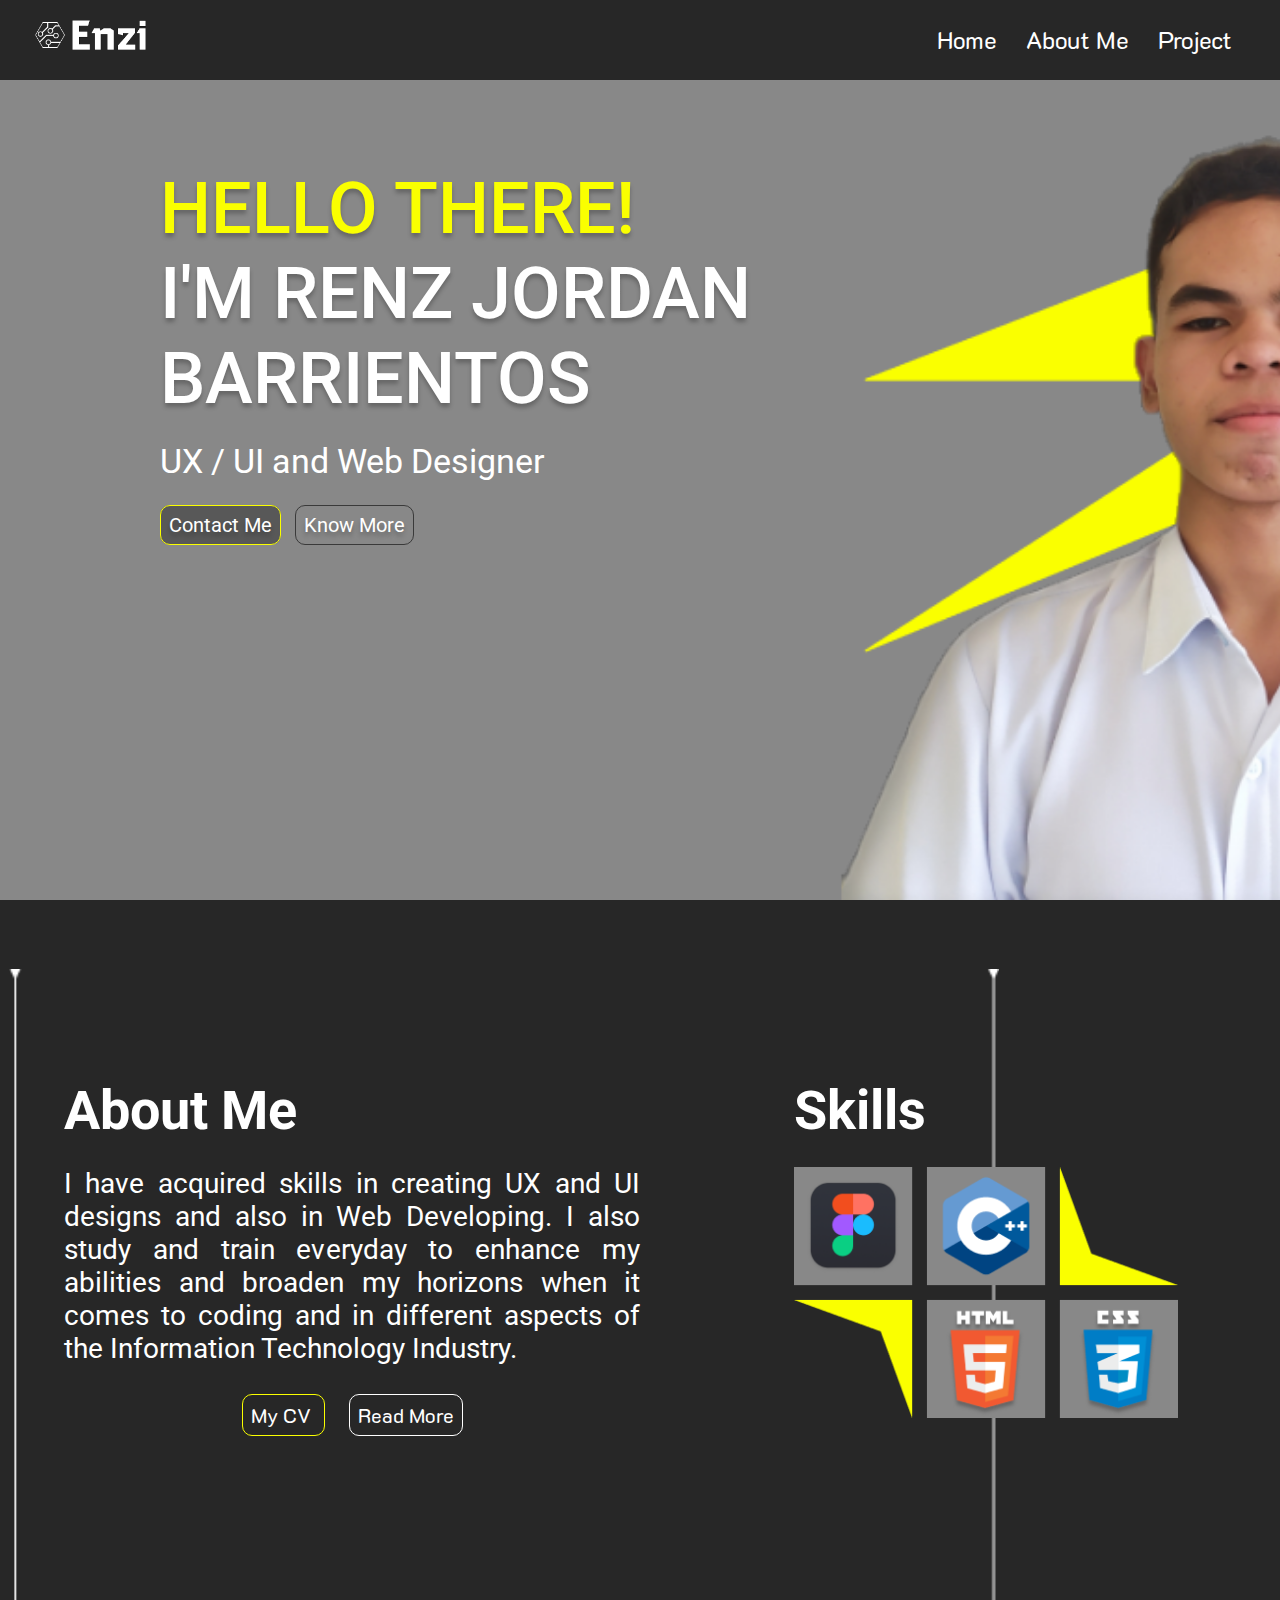
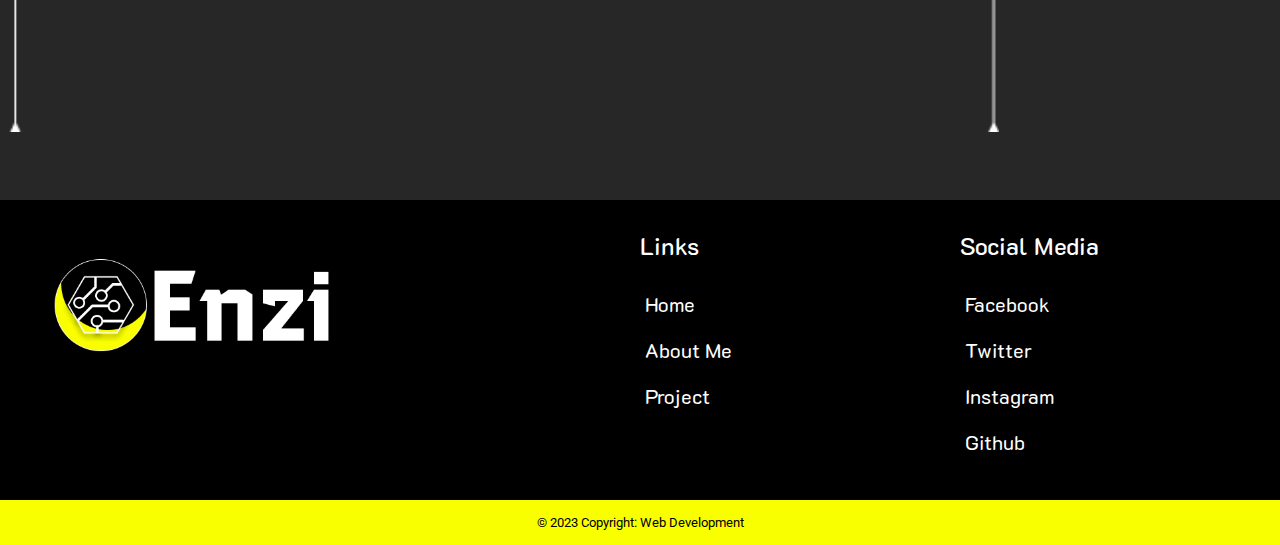
<file: index.html>
<!DOCTYPE html>
<html lang="en">
<head>
    <meta charset="UTF-8">
    <meta http-equiv="X-UA-Compatible" content="IE=edge">
    <meta name="viewport" content="width=device-width, initial-scale=1.0">
    <title>Hello There!</title>
    <link rel="stylesheet" href="index.css" />
    <link rel="shortcut icon" href="Images/Icon .png" type="image/x-icon" />
    <link rel="stylesheet" href="https://cdnjs.cloudflare.com/ajax/libs/font-awesome/6.4.0/css/all.min.css" integrity="sha512-iecdLmaskl7CVkqkXNQ/ZH/XLlvWZOJyj7Yy7tcenmpD1ypASozpmT/E0iPtmFIB46ZmdtAc9eNBvH0H/ZpiBw==" crossorigin="anonymous" referrerpolicy="no-referrer" />
</head>
<body>
    <section class="section1">
        <header class="container">
            <nav>
                <img src="Images/Logo.png" alt="logo">

                <ul>
                    <li><a href="#Home">Home</a></li>
                    <li><a href="#AboutMe">About Me</a></li>
                    <li><a href="https://psuuc-rjnbarrientos.github.io/sociofy/">Project</a></li>
                </ul>
            </nav>

            <div class="hero" id="Home">
                <h1>
                    <span style="color: #FAFF00;">HELLO THERE!</span> <br />
                    I'M RENZ JORDAN <br />
                    BARRIENTOS
                </h1>

                <p>
                    UX / UI and Web Designer
                </p>

                <ul>
                    <li><a class="heroa1" href="mailto:">Contact Me</a></li>
                    <li style="padding-left: 10px;"><a class="heroa2" href="">Know More</a></li>
                </ul>
            </div>
        </header>
    </section>

    <section class="section2">
        <div class="container" id="AboutMe">
            <div class="row2">
                <div class="s2cl" id="col1">
                    <h2>About Me</h2>
                    <p>I have acquired skills in creating UX and UI designs and also in Web Developing. I also study and train everyday to enhance my abilities and broaden my horizons when it comes to coding and in different aspects of the Information Technology Industry.</p>
    
                    <ul style="text-align: center;">
                        <li><a id="sccl1l1" href="">My CV&nbsp;<i class="fa-regular fa-file"></i></a></li>
                        <li style="padding-left: 20px;"><a id="sccl1l2" href="">Read More</a></li>
                    </ul>
                </div>
    
                <div class="s2cl" id="col2">
                    <h2>Skills</h2>
                    <img src="Images/Skills.png" alt="skills">
                </div>
            </div>
        </div>
    </section>

    <footer>
        <div class="container">
            <div class="row3">
                <div class="s3cl" id="s3cl1">
                    <img src="Images/Logo2.png" alt="">
                </div>

                <div class="s3cl" id="s3cl2">
                    <h3>Links</h3>
                    <ul>
                        <li><a href="#Home">Home</a></li>
                        <li><a href="#AboutMe">About Me</a></li>
                        <li><a href="https://psuuc-rjnbarrientos.github.io/sociofy/">Project</a></li>
                    </ul>
                </div>

                <div class="s3cl" id="s3cl3">
                    <h3>Social Media</h3>
                    <ul>
                        <li><a href=""><i class="fa-brands fa-square-facebook"></i> Facebook</a></li>
                        <li><a href=""><i class="fa-brands fa-square-twitter"></i> Twitter</a></li>
                        <li><a href=""><i class="fa-brands fa-square-instagram"></i> Instagram</a></li>
                        <li><a href=""><i class="fa-brands fa-square-github"></i> Github</a></li>
                    </ul>
                </div>
            </div>
        </div>
    </footer>

    <div class="copyright">
        <p>&copy; 2023 Copyright: Web Development</p>
    </div>
</body>
</html>
</file>
<file: index.css>
@import url('https://fonts.googleapis.com/css2?family=K2D:wght@100;200;300;400;500;600;700;800&family=Roboto:wght@100;300;400;500;700;900&display=swap');

html {
    scroll-behavior: smooth;
    scroll-snap-type: y mandatory;
}

* {
    margin: 0px;
    padding: 0px;
    box-sizing: border-box;
    font-family: 'Roboto', sans-serif;
}

section.section1 {
    min-height: 100vh;
    background-color: #888888;
    background-image: url(Images/HeroImage.png);
    background-repeat: no-repeat;
    background-position: 85vh;
    background-size: 110vh;
    scroll-snap-align: center;
}

header.container ,div.container {
    width: 100%;
    margin: auto;
}

nav {
    padding: 0px 35px;
    position: fixed;
    background-color: #272727;
    width: 100%;
    height: 80px;
}

nav img {
    padding-top: 20px;
    position: relative;
    line-height: 80px;
    height: 50px;
    display: inline-block;
    vertical-align: middle;
    margin: auto;
}

nav ul {
    float: right;
    line-height: 80px;
    list-style: none;
}

nav ul li {
    display: inline-block;
    padding: 0px 5px;
}

nav ul li a {
    font-size: x-large;
    color: #fff;
    text-decoration: none;
    font-family: 'K2D', sans-serif;
    padding: 7px 8px;
    transition: color .3s;
}

nav ul li a:hover {
    color: #FAFF00;
}

nav ul li a:focus {
    color: #FAFF00;
    border-bottom: #fff solid;
}

div.hero {
    padding-top: 13%;
    display: block;
    width: 75%;
    margin: auto;
}

div.hero h1{
    text-shadow: 0px 4px 4px rgba(0, 0, 0, 0.25);
    font-size: 72px;
    font-weight: 500;
    color: #fff;
}

div.hero p {
    color: #fff;
    font-weight: 400;
    padding: 20px 0px;
    font-size: 34px;
    display: block;
}

div.hero ul {
    list-style: none;
    line-height: 38px;
}

div.hero ul li {
    display: inline-block;
    padding: 5px 0px;
}

div.hero ul li a {
    text-shadow: 0px 4px 4px rgb(0, 0, 0, 0.25);
    color: #fff;
    text-decoration: none;
    padding: 7px 8px;
    border-radius: 10px;
    font-size: 20px;
    line-height: 38px;
    transition: color .3s, background-color .3s, border .3s;
}

div.hero ul li a.heroa1 {
    border: 1px #FAFF00 solid;
    background-color: rgba(39, 39, 39, 0.5);
}

div.hero ul li a.heroa2 {
    border: 1px rgb(39, 39, 39,0.8) solid;
}

div.hero ul li a.heroa1:hover {
    color: #FAFF00;
    background-color: rgb(39, 39, 39,0.4);
    border: 1px #888888 solid;
}

div.hero ul li a.heroa1:focus {
    color: #ff0000;
}

div.hero ul li a.heroa2:hover {
    color: #FAFF00;
    background-color: rgba(177, 177, 177, 0.5);
    border: 1px #888888 solid;
}

div.hero ul li a.heroa2:focus {
    color: #ff0000;
}
section.section2 {
    background-color: #272727;
    background-image: url(Images/Bars.png);
    min-height: 100vh;
    background-repeat: no-repeat;
    background-position: 0.7vw;
    background-size: 110vh;
    scroll-snap-align: center;
}

div.row2 {
    padding-top: 12%;
    width: 75%;
    display: flex;
    margin: auto;
    flex-wrap: flex;
}

div.s2cl {
    color: #fff;
    display: block;
    text-align: left;
}

div.s2cl#col1 {
    margin-left: -10%;
    margin-right: 16%;
}

div.s2cl#col2 {
    margin-right: -6%;
}

div.s2cl h2 {
    font-size: 54px;
    padding: 25px 0px;
}

div.s2cl p {
    text-align: justify;
    font-size: 28px;
    padding-bottom: 30px;
}

div.s2cl ul {
    list-style: none;
}

div.s2cl ul li {
    display: inline-block;
    line-height: 40px;
}

div.s2cl ul li a {
    text-decoration: none;
    font-family: 'K2D', sans-serif;
    color: #fff;
    border-radius: 10px;
    text-align: center;
    padding: 7px 8px;
    font-size: 20px;
    transition: color .3s, background-color .3s, border .3s;
}

div.s2cl ul li a#sccl1l1 {
    border: 1px #FAFF00 solid;
}

div.s2cl ul li a#sccl1l1:hover {
    color: #FAFF00;
    background-color: rgba(177, 177, 177, 0.5);
    border: 1px #272727 solid;
}

div.s2cl ul li a#sccl1l1:focus {
    color: #ff0000;
} 

div.s2cl ul li a#sccl1l2:hover {
    color: #FAFF00;
    background-color: rgba(177, 177, 177, 0.5);
    border: 1px #272727 solid;
}

div.s2cl ul li a#sccl1l2:focus {
    color: #ff0000;
} 

div.s2cl ul li a#sccl1l2 {
    border: 1px #fff solid;
}

div.s2cl img {
    width: 30vw;
}

footer {
    padding: 30px 0px;
    background-color: black;
    scroll-snap-align: start;
}

div.row3 {
    color: #fff;
    display: flex;
    flex-wrap: flex;
}

div.s3cl {
    width: 25%;
    padding: 0px;
}

div.s3cl#s3cl1 {
    width: 50%;
}

div.s3cl img {
    padding-left: 50px;
    width: 27vw;
}

div.s3cl h3 {
    font-family: 'K2D', sans-serif;
    font-size: 24px;
    margin-bottom: 25px;
    font-weight: 500;
    position: relative;  
}

div.s3cl ul {
    list-style: none;
}

div.s3cl ul a {
    font-size: 20px;
    margin-bottom: 10px;
    text-decoration: none;
    color: #fff;
    display: block;
    padding: 5px;
    font-family: 'K2D', sans-serif;
    transition: color .3s;
}

div.s3cl ul a:hover {
    color: #FAFF00;
}

div.copyright {
    background-color: rgb(250, 255, 0);
    padding: 15px 0px;
}

div.copyright p {
    font-size: small;
    text-align: center;
    color: #000;
}
</file>
